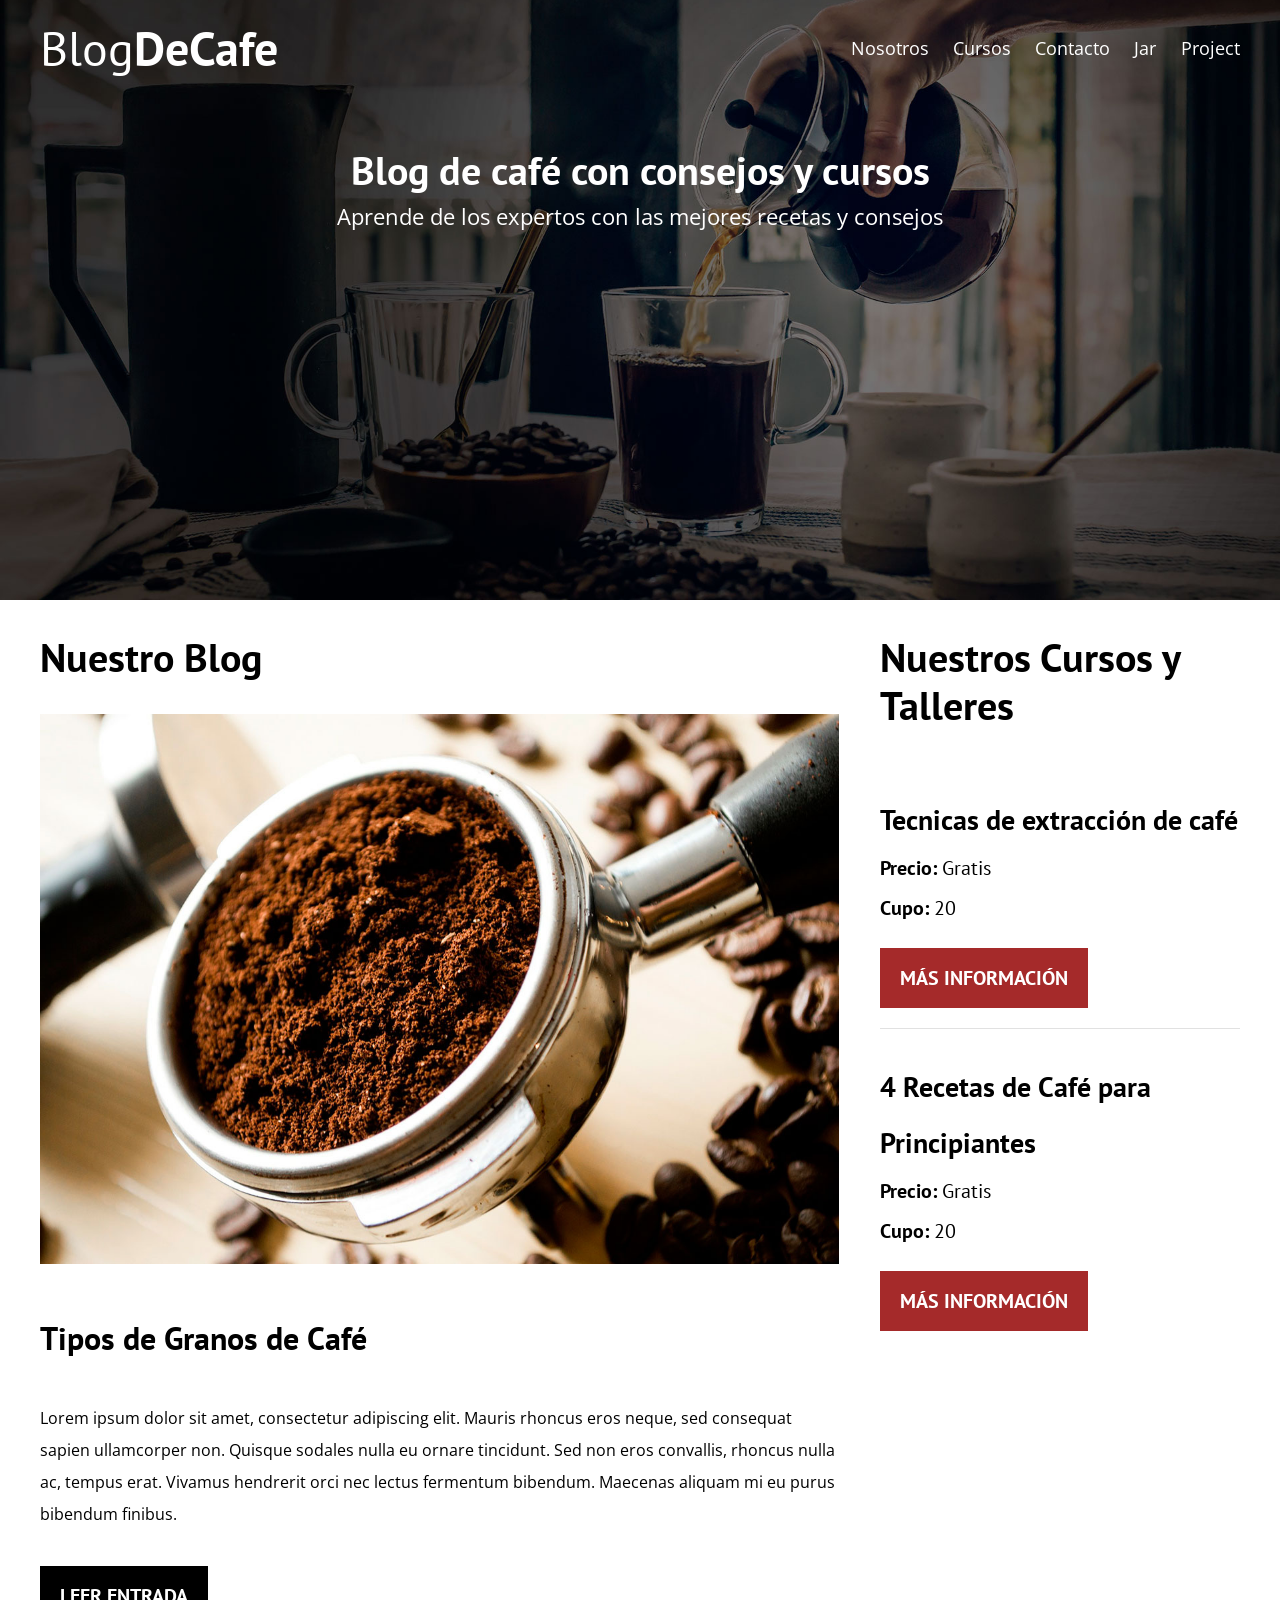
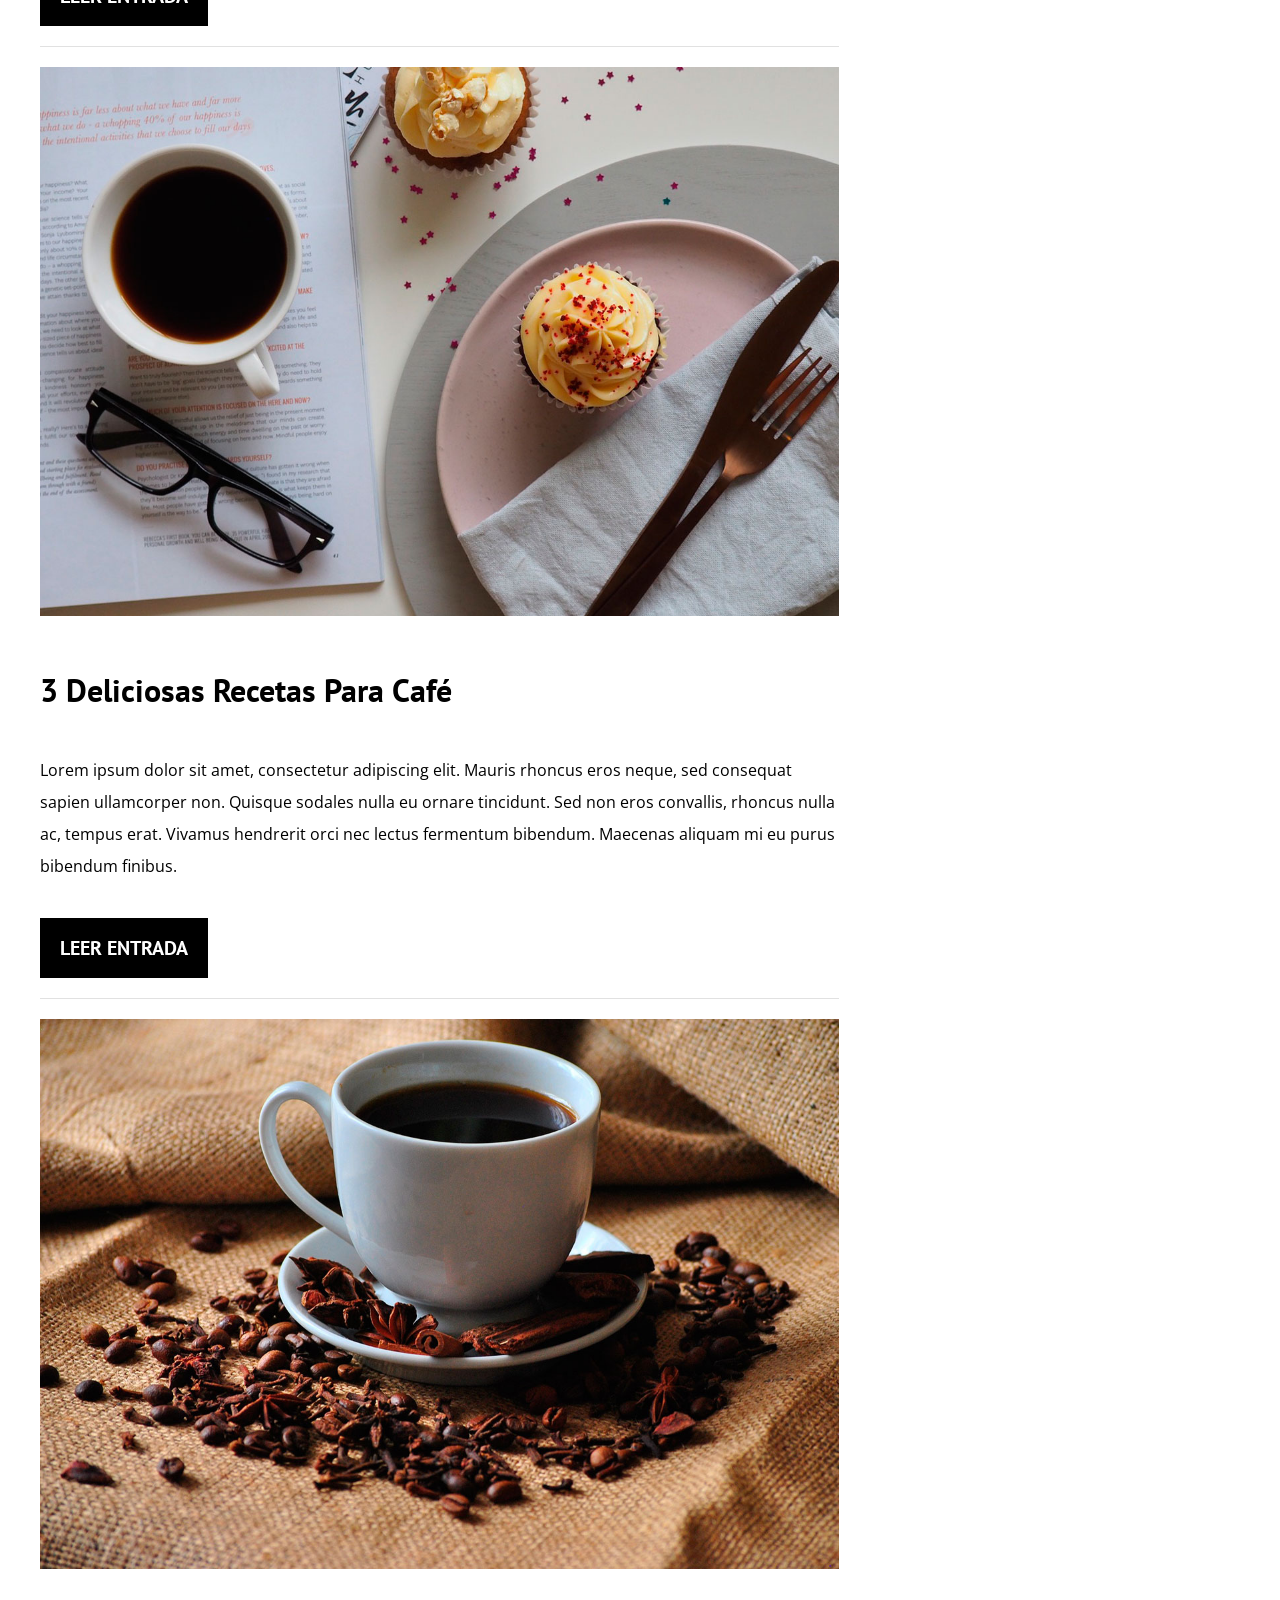
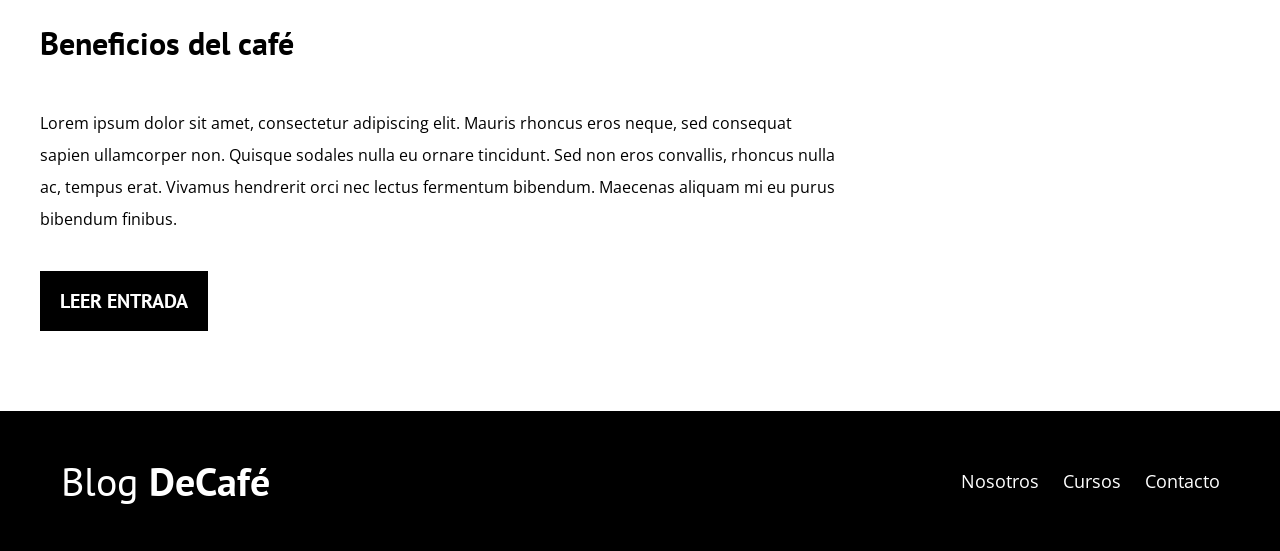
<file: index.html>
<!DOCTYPE html>
<html>
<head>
	<meta charset="UTF-8">
	<meta name="viewport" content="width=device-width, initial-scale=1.0">
	<meta http-equiv="X-UA-Compatible " content="ie=edge">
    <title> Blog cafe </title>

	<link href="https://fonts.googleapis.com/css?family=Open+Sans|PT+Sans:400,700" rel="stylesheet">
	<link rel="stylesheet" href="css/normalize.css">
    <link rel="stylesheet" href="css/styles.css">
</head>
<body> 
	
	<header class="site-header">
		<div class="contenedor">
			<div class="barra">
				<a href="">
					<h1 class="no-margin">Blog<span>DeCafe</span> </h1>
				</a>
				
				<nav class="navegacion">
					<a href="nosotros.html">Nosotros</a>
					<a href="cursos.html">Cursos</a>
					<a href="contacto.html">Contacto</a>
					<a href="https://github.com/eheroedog/project-design-patterns/blob/main/Strategy-Calculator/Calculator.jar" target="_blank"> Jar </a>
					<a href="https://github.com/eheroedog/project-design-patterns/zipball/main" target="_blank"> Project </a>
				</nav>
			</div>
			
			<div class="texto-header">
				<h2 class="no-margin"> Blog de café con consejos y cursos </h2>
				<p class="no-margin"> Aprende de los expertos con las mejores recetas y consejos </p>
			</div>
			
		</div>
	</header>

	<div class="contenedor contenido-principal">
		<main class="blog">
			<h2>Nuestro Blog</h2>
			<article class="entrada-blog">
				<div class="imagen">
					<img src="img/blog1.jpg" alt="Imagen Blog">
				</div>

				<div class="contenido-blog">
					<h3>Tipos de Granos de Café</h3>
					<p>
						Lorem ipsum dolor sit amet, consectetur adipiscing elit. Mauris rhoncus eros neque, 
						sed consequat sapien ullamcorper non. Quisque sodales nulla eu ornare tincidunt. Sed non eros convallis, 
						rhoncus nulla ac, tempus erat. Vivamus hendrerit orci nec lectus fermentum bibendum.
						 Maecenas aliquam mi eu purus bibendum finibus.
					</p>
					<a href="entrada.html" class="btn btn-primario">Leer Entrada</a>
				</div>
			</article>

			<article class="entrada-blog">
				<div class="imagen">
					<img src="img/blog2.jpg" alt="Imagen Blog">
				</div>
	
				<div class="contenido-blog">
					<h3>3 Deliciosas Recetas Para Café</h3>
					<p>
						Lorem ipsum dolor sit amet, consectetur adipiscing elit. Mauris rhoncus eros neque, 
						sed consequat sapien ullamcorper non. Quisque sodales nulla eu ornare tincidunt. Sed non eros convallis, 
						rhoncus nulla ac, tempus erat. Vivamus hendrerit orci nec lectus fermentum bibendum.
						 Maecenas aliquam mi eu purus bibendum finibus.
					</p>
					<a href="entrada.html" class="btn btn-primario">Leer Entrada</a>
				</div>
			</article>
				
			<article class="entrada-blog">
				<div class="imagen">
					<img src="img/blog3.jpg" alt="Imagen Blog">
				</div>
		
				<div class="contenido-blog">
					<h3>Beneficios del café</h3>
					<p>
						Lorem ipsum dolor sit amet, consectetur adipiscing elit. Mauris rhoncus eros neque, 
						sed consequat sapien ullamcorper non. Quisque sodales nulla eu ornare tincidunt. Sed non eros convallis, 
						rhoncus nulla ac, tempus erat. Vivamus hendrerit orci nec lectus fermentum bibendum.
						Maecenas aliquam mi eu purus bibendum finibus.
					</p>
					<a href="entrada.html" class="btn btn-primario">Leer Entrada</a>
				</div>
			</article>
		</main> <!--.blog-->

		<aside class="cursos">
			<h2>Nuestros Cursos y Talleres</h2>
			<ul class="cursos-lista">
				<li class="curso">
					<h4 class="no-margin">Tecnicas de extracción de café</h4>
					<p class="no-margin">Precio: <span> Gratis </span> </p>
					<p class="no-margin">Cupo: <span> 20 </span> </p>
					<a href="cursos.html" class="btn btn-secundario">Más Información</a>
				</li>

				<li class="curso">
					<h4 class="no-margin"> 4 Recetas de Café para Principiantes </h4>
					<p class="no-margin">Precio: <span> Gratis </span> </p>
					<p class="no-margin">Cupo: <span> 20 </span> </p>
					<a href="cursos.html" class="btn btn-secundario">Más Información</a>
				</li>
			</ul>
		</aside>
	</div>

	<footer class="site-footer">
		<div class="contenedor">
			<div class="barra">
				
				<p>Blog <span>DeCafé</span> </p>

				<nav class="navegacion">
					<a href="nosotros.html">Nosotros</a>
					<a href="cursos.html">Cursos</a>
					<a href="contacto.html">Contacto</a>
				</nav>
			
			</div>
		</div>
	</footer>


</body>

</html>
</file>
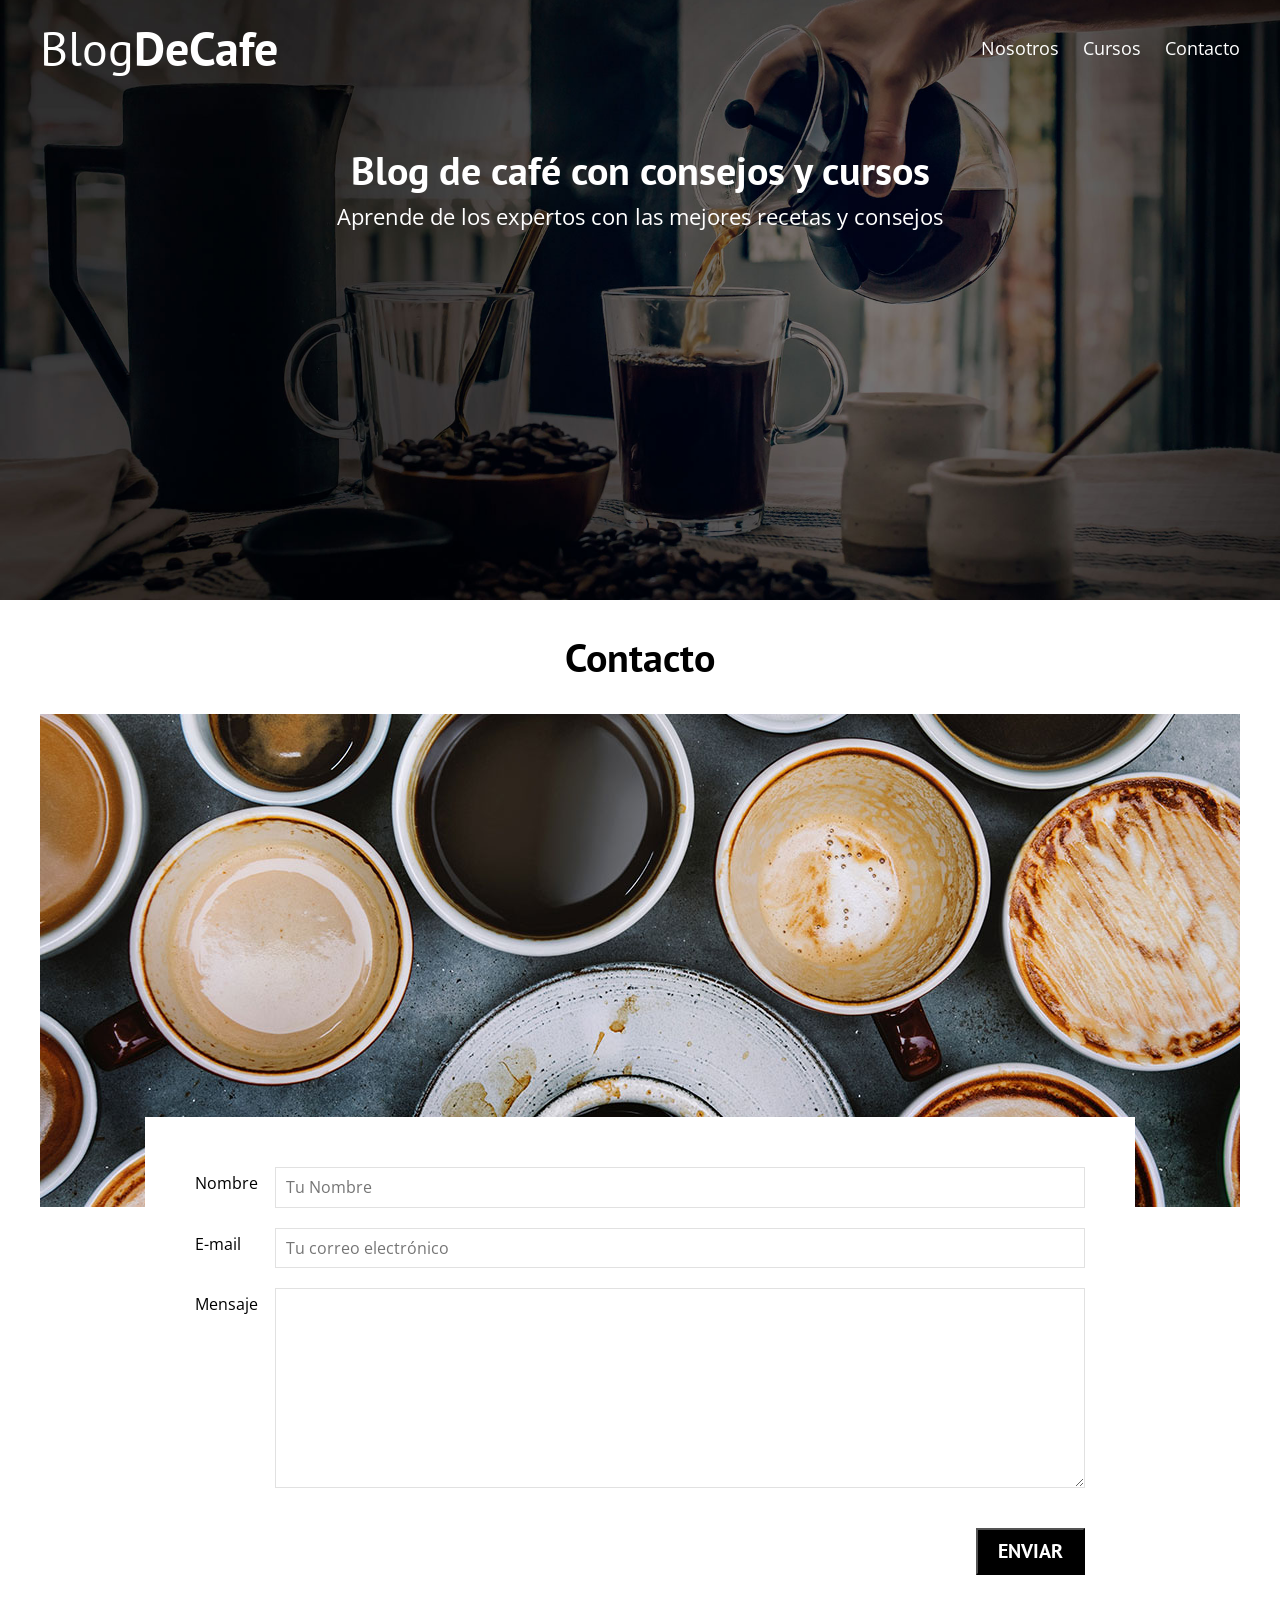
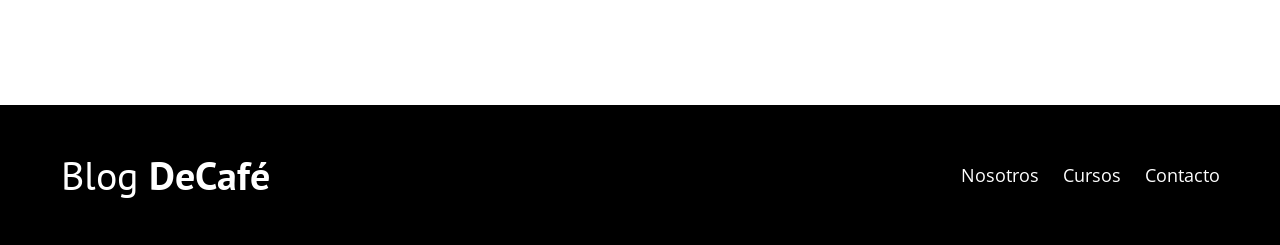
<file: contacto.html>
<!DOCTYPE html>
<html>
<head>
	<meta charset="UTF-8">
	<meta name="viewport" content="width=device-width, initial-scale=1.0">
	<meta http-equiv="X-UA-Compatible " content="ie=edge">
    <title> Contacto </title>

	<link href="https://fonts.googleapis.com/css?family=Open+Sans|PT+Sans:400,700" rel="stylesheet">
	<link rel="stylesheet" href="css/normalize.css">
    <link rel="stylesheet" href="css/styles.css">
</head>
<body> 
	
	<header class="site-header">
		<div class="contenedor">
			<div class="barra">
				<a href="index.html">
					<h1 class="no-margin">Blog<span>DeCafe</span> </h1>
				</a>
				
				<nav class="navegacion">
					<a href="nosotros.html">Nosotros</a>
					<a href="cursos.html">Cursos</a>
					<a href="contacto.html">Contacto</a>
				</nav>
			</div>
			
			<div class="texto-header">
				<h2 class="no-margin"> Blog de café con consejos y cursos </h2>
				<p class="no-margin"> Aprende de los expertos con las mejores recetas y consejos </p>
			</div>
			
		</div>
	</header>

    <main class="contenedor">
        <h2 class="centrar-texto">Contacto</h2>

        <div class="grid centrar-columnas">
            <div class="columnas-12">
                <img src="img/contacto.jpg" alt="Imagen contacto">
            </div>

            <div class="columnas-10 formulario-contacto">
                <form action="">
                    <div class="campo">
                        <label for="nombre">Nombre</label>
                        <input type="text" id="nombre" placeholder="Tu Nombre">
                    </div>
                   
                    <div class="campo">
                        <label for="email">E-mail</label>
                        <input type="email" id="nombre" placeholder="Tu correo electrónico">
                    </div>

                    <div class="campo mensaje">
                        <label for="mensaje">Mensaje</label>
                        <textarea id="mensaje"></textarea>
                    </div>

                    <div class="campo enviar">
                        <input type="submit" value="ENVIAR" class="btn btn-primario">
                    </div>

                </form>
            </div>
        </div>
    </main>
   
	
	<footer class="site-footer">
		<div class="contenedor">
			<div class="barra">
				
				<p>Blog <span>DeCafé</span> </p>

				<nav class="navegacion">
					<a href="nosotros.html">Nosotros</a>
					<a href="cursos.html">Cursos</a>
					<a href="contacto.html">Contacto</a>
				</nav>
			
			</div>
		</div>
	</footer>


</body>

</html>
</file>
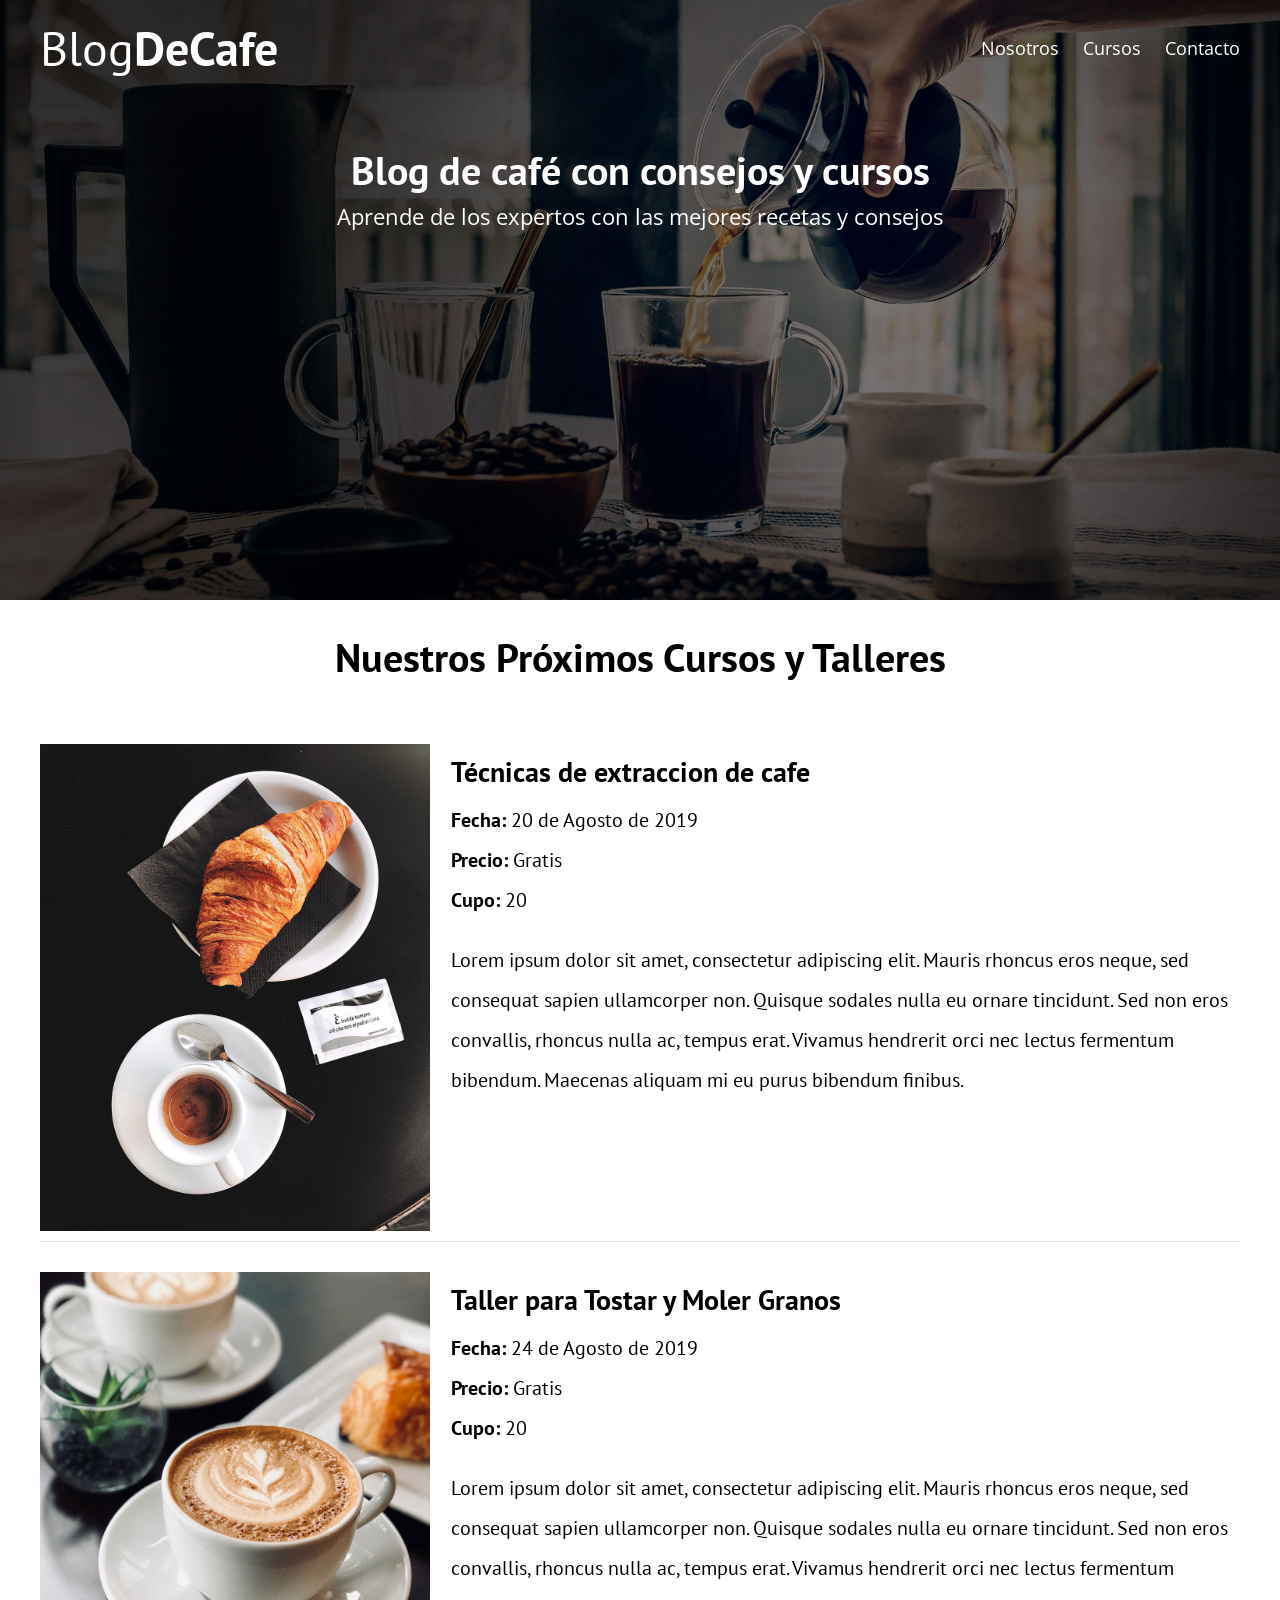
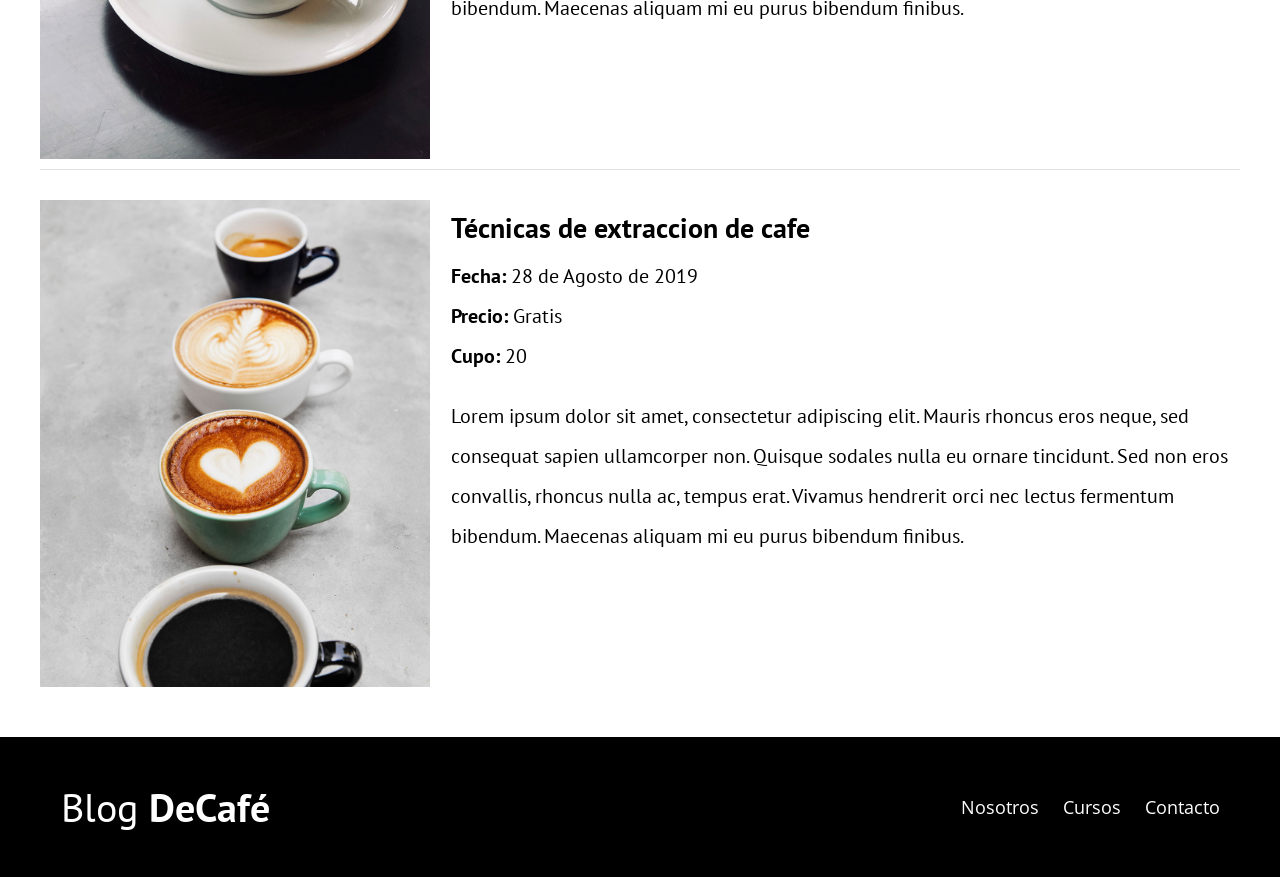
<file: cursos.html>
<!DOCTYPE html>
<html>
<head>
	<meta charset="UTF-8">
	<meta name="viewport" content="width=device-width, initial-scale=1.0">
	<meta http-equiv="X-UA-Compatible " content="ie=edge">
    <title> Cursos </title>

	<link href="https://fonts.googleapis.com/css?family=Open+Sans|PT+Sans:400,700" rel="stylesheet">
	<link rel="stylesheet" href="css/normalize.css">
    <link rel="stylesheet" href="css/styles.css">
</head>
<body> 
	
	<header class="site-header">
		<div class="contenedor">
			<div class="barra">
				<a href="index.html">
					<h1 class="no-margin">Blog<span>DeCafe</span> </h1>
				</a>
				
				<nav class="navegacion">
					<a href="nosotros.html">Nosotros</a>
					<a href="cursos.html">Cursos</a>
					<a href="contacto.html">Contacto</a>
				</nav>
			</div>
			
			<div class="texto-header">
				<h2 class="no-margin"> Blog de café con consejos y cursos </h2>
				<p class="no-margin"> Aprende de los expertos con las mejores recetas y consejos </p>
			</div>
			
		</div>
	</header>

    <main class="contenedor">
		<h2 class="centrar-texto">Nuestros Próximos Cursos y Talleres</h2>
		<article class="curso grid">
			
			<div class="columnas-4">
				<img src="img/curso1.jpg" alt="Imagen curso">
			</div>
			
			<div class="columnas-8">
				<h4 class="no-margin">Técnicas de extraccion de cafe</h4>
				<p class="no-margin">Fecha: <span> 20 de Agosto de 2019 </span> </p>
				<p class="no-margin">Precio: <span> Gratis </span> </p>
				<p class="no-margin">Cupo: <span> 20 </span> </p>
				
				<p class="descripcion">
					Lorem ipsum dolor sit amet, consectetur adipiscing elit. Mauris rhoncus eros neque, 
					sed consequat sapien ullamcorper non. Quisque sodales nulla eu ornare tincidunt. Sed non eros convallis, 
					rhoncus nulla ac, tempus erat. Vivamus hendrerit orci nec lectus fermentum bibendum.
					Maecenas aliquam mi eu purus bibendum finibus.
				</p>
			</div>
			
		</article>
		
		<article class="curso grid">
			
			<div class="columnas-4">
				<img src="img/curso2.jpg" alt="Imagen curso">
			</div>
			
			<div class="columnas-8">
				<h4 class="no-margin">Taller para Tostar y Moler Granos </h4>
				<p class="no-margin">Fecha: <span> 24 de Agosto de 2019 </span> </p>
				<p class="no-margin">Precio: <span> Gratis </span> </p>
				<p class="no-margin">Cupo: <span> 20 </span> </p>
				
				<p class="descripcion">
					Lorem ipsum dolor sit amet, consectetur adipiscing elit. Mauris rhoncus eros neque, 
					sed consequat sapien ullamcorper non. Quisque sodales nulla eu ornare tincidunt. Sed non eros convallis, 
					rhoncus nulla ac, tempus erat. Vivamus hendrerit orci nec lectus fermentum bibendum.
					Maecenas aliquam mi eu purus bibendum finibus.
				</p>
			</div>
			
		</article>
		
		<article class="curso grid">
			
			<div class="columnas-4">
				<img src="img/curso3.jpg" alt="Imagen curso">
			</div>
			
			<div class="columnas-8">
				<h4 class="no-margin">Técnicas de extraccion de cafe</h4>
				<p class="no-margin">Fecha: <span> 28 de Agosto de 2019 </span> </p>
				<p class="no-margin">Precio: <span> Gratis </span> </p>
				<p class="no-margin">Cupo: <span> 20 </span> </p>
				
				<p class="descripcion">
					Lorem ipsum dolor sit amet, consectetur adipiscing elit. Mauris rhoncus eros neque, 
					sed consequat sapien ullamcorper non. Quisque sodales nulla eu ornare tincidunt. Sed non eros convallis, 
					rhoncus nulla ac, tempus erat. Vivamus hendrerit orci nec lectus fermentum bibendum.
					Maecenas aliquam mi eu purus bibendum finibus.
				</p>
			</div>
			
		</article>
	
	</main>
	
	<footer class="site-footer">
		<div class="contenedor">
			<div class="barra">
				
				<p>Blog <span>DeCafé</span> </p>

				<nav class="navegacion">
					<a href="nosotros.html">Nosotros</a>
					<a href="cursos.html">Cursos</a>
					<a href="contacto.html">Contacto</a>
				</nav>
			
			</div>
		</div>
	</footer>


</body>

</html>
</file>
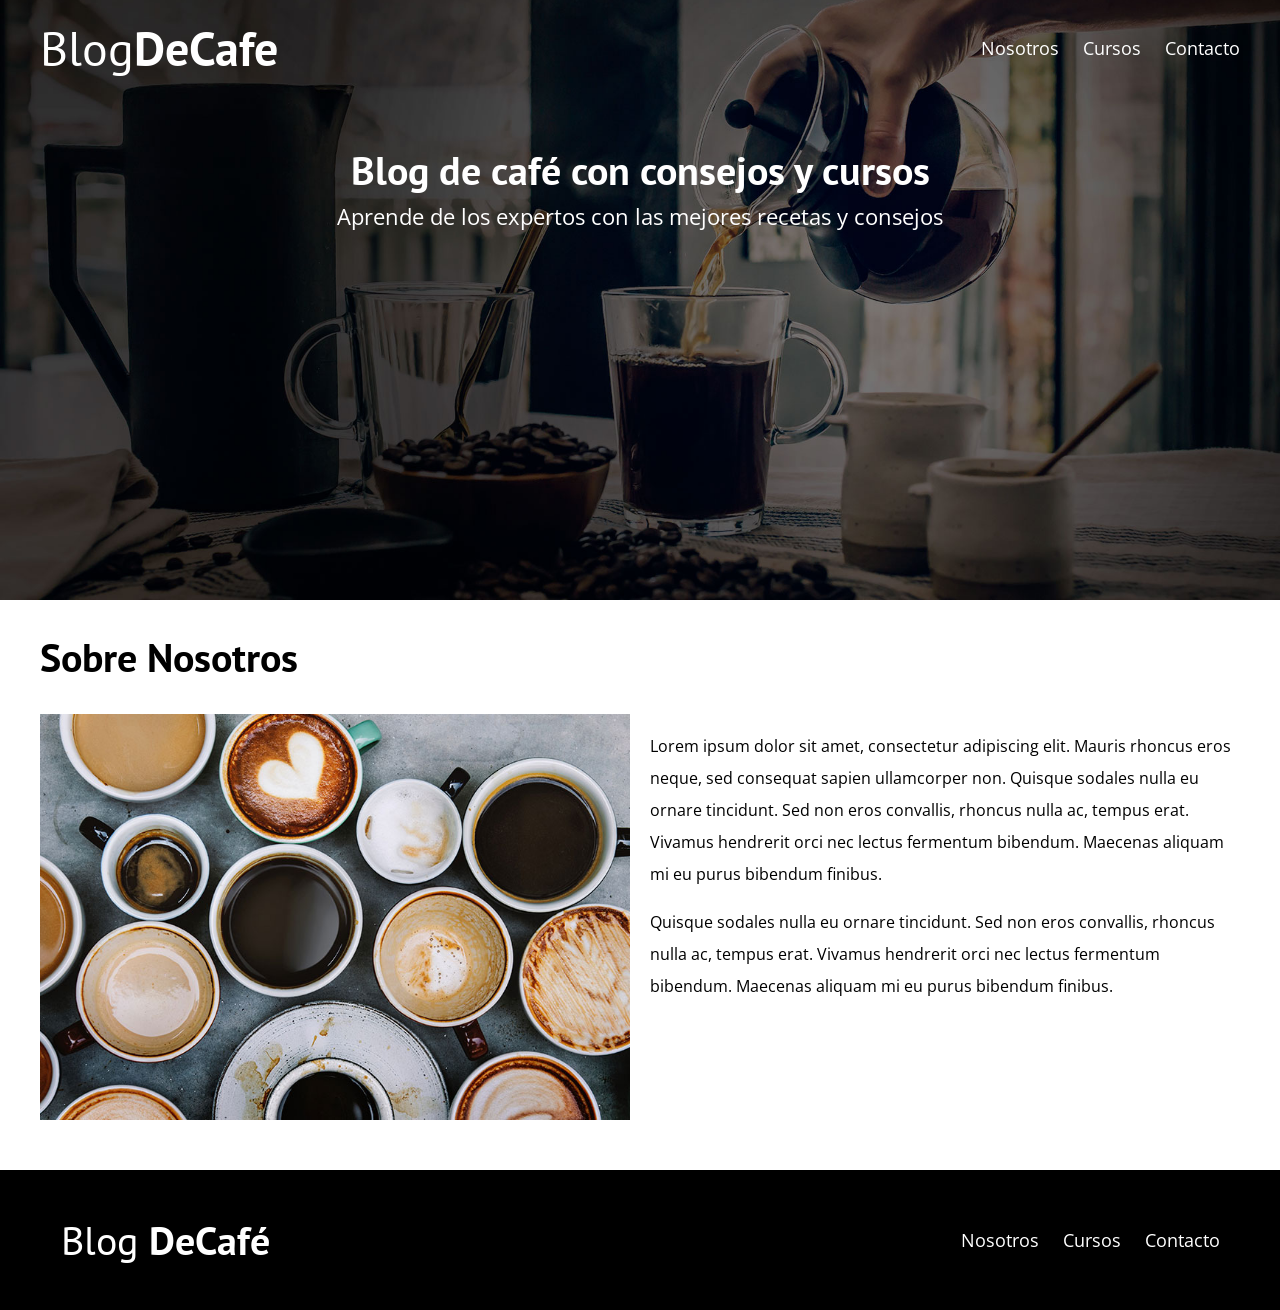
<file: nosotros.html>
<!DOCTYPE html>
<html>
<head>
	<meta charset="UTF-8">
	<meta name="viewport" content="width=device-width, initial-scale=1.0">
	<meta http-equiv="X-UA-Compatible " content="ie=edge">
    <title> Nosotros </title>

	<link href="https://fonts.googleapis.com/css?family=Open+Sans|PT+Sans:400,700" rel="stylesheet">
	<link rel="stylesheet" href="css/normalize.css">
    <link rel="stylesheet" href="css/styles.css">
</head>
<body> 
	
	<header class="site-header">
		<div class="contenedor">
			<div class="barra">
				<a href="index.html">
					<h1 class="no-margin">Blog<span>DeCafe</span> </h1>
				</a>
				
				<nav class="navegacion">
					<a href="nosotros.html">Nosotros</a>
					<a href="cursos.html">Cursos</a>
					<a href="contacto.html">Contacto</a>
				</nav>
			</div>
			
			<div class="texto-header">
				<h2 class="no-margin"> Blog de café con consejos y cursos </h2>
				<p class="no-margin"> Aprende de los expertos con las mejores recetas y consejos </p>
			</div>
			
		</div>
	</header>

    <main class="contenedor">			<!--aqui no es necesario poner otro div dentro de esta etiqueta main, con la clase contenedor
										porque no se va hacer nada en la etiqueta del main-->
        <h2 class="texto-centrado">Sobre Nosotros</h2>		<!--centrar el texto-->
			<div class="grid">
				<div class="columnas-6">
					<img src="img/nosotros.jpg" alt="Imagen nosotros">
				</div>
				
				<div class="columnas-6">
					<p>
						Lorem ipsum dolor sit amet, consectetur adipiscing elit. Mauris rhoncus eros neque, 
						sed consequat sapien ullamcorper non. Quisque sodales nulla eu ornare tincidunt. Sed non eros convallis, 
						rhoncus nulla ac, tempus erat. Vivamus hendrerit orci nec lectus fermentum bibendum.
						Maecenas aliquam mi eu purus bibendum finibus.
					</p>
					<p>
						Quisque sodales nulla eu ornare tincidunt. Sed non eros convallis, 
						rhoncus nulla ac, tempus erat. Vivamus hendrerit orci nec lectus fermentum bibendum.
						Maecenas aliquam mi eu purus bibendum finibus.
					</p>
				</div>
			</div>
    </main>
	
	<footer class="site-footer">
		<div class="contenedor">
			<div class="barra">
				
				<p>Blog <span>DeCafé</span> </p>

				<nav class="navegacion">
					<a href="nosotros.html">Nosotros</a>
					<a href="cursos.html">Cursos</a>
					<a href="contacto.html">Contacto</a>
				</nav>
			
			</div>
		</div>
	</footer>


</body>

</html>
</file>
<file: css/styles.css>
/*Mobile First*/

/*ESTANDARES DE TAMAÑOS DE PANTALLAS 

// TELEFONOS
@media (min-width:576px){

}
// TABLETS
@media (min-width:768px){

}
// LAPTOPS Y PC ESCRITORIO 
@media (min-width:992px){

}
// TELEVISIONES
@media (min-width:1200px ){

}
*/
/*

h1{
	font-size:40px;
	text-align:center;
	
}
.navegacion a {
	display:block;
	text-align:center;
}
@media (min-width:768px){
	
	.navegacion a{
		display: flex;
	}
	
}

@media (min-width:768px){

	h1{
		text-align: left;
	}

}*/

/*Desktop First*/
/*
h1{
	color: blue;
}

@media (max-width:800px){
	h1{
		color:red;
	}
}

@media (max-width:480px){
	h1{
		color:green;
		text-align: center;
	}
}

@media (max-width:480px){
	.navegacion a{
		display: block;
		text-align: center;
	}
}*/

html{
	box-sizing: border-box;
	font-size: 62.5%;	/*1rem = 10px de 16 por defecto, es decir el 62.5% de 16 es 10px*/
}

*, *:before, *:after{
	box-sizing:inherit;
}

body{
	font-family: 'Open Sans', sans-serif;
	font-size:1.6rem;
	line-height: 2;
}

/*GLOBALES*/

.contenedor{
	margin:0 auto;
	max-width: 120rem;	/*90rem a 120rem por los tamaños de pantalla*/
	width: 95%;
}

h1, h2, h3, h4{
	font-family: 'PT Sans', sans-serif;
}

h1{
	font-size: 4.8rem;
}

h2{
	font-size: 4rem;
	line-height: 1.2;
}

h3{
	font-size: 3.2rem;
}

h4{
	font-size:2.8rem;
}

img{
	max-width: 100%;
}

/*UTILIDADES*/

.centrar-texto{
	text-align: center;
}

.no-margin{
	margin:0;
}

@media (min-width:768px){					/*esta media query es para posicionar la imagen y su texto que 
											lleva con sigo para que se pongan con su display flex y cada
											uno tome el 50% dentro del contenedor de la pagina*/
	.grid{
		display:flex;
		flex-wrap: wrap;
		justify-content:space-between;
	}
	
	.columnas-4{
		flex-grow:0;
		flex-shrink:0;
		flex-basis:calc(33.3% - 1rem);
	}

	.columnas-8{
		flex-grow:0;
		flex-shrink:0;
		flex-basis:calc(66.6% - 1rem);
	}

	.columnas-6{
			flex-grow:0;
			flex-shrink:0;
			flex-basis:calc(50% - 1rem);
		}

	.columnas-10{					/*esta clase se utilizo para centrar el formulario*/
		flex-grow: 0;
		flex-shrink: 0;
		flex-basis: calc(83.33% - 1rem);	/*este valor se calculo con 12 columnas son 100%
											se dividio 100/12 y el resultado se multiplico
											por 10 y es el valor para centrar el formulario*/
	}

	.columnas-12{
		flex-grow: 0;
		flex-shrink: 0;
		flex-basis: 100%;
	}

	.centrar-columnas{
		justify-content: center;
	}
}

/*ESTILOS PARA LOS BOTONES*/

.btn{
	color:white;
	display:block;
	font-family: 'PT Sans',Sans-serif;
	font-size: 2rem;
	font-weight: 700;
	margin: 2rem 0;
	padding: 1rem 2rem;
	text-align: center;
	text-decoration: none;
	text-transform: uppercase;
	flex:0 0 100%;

}

.btn:hover{
	cursor: pointer;
}

@media (min-width:768px){
	.btn{
		display: inline-block;		/*se establece el display en inline-block para que el tamaño del boton
									lo defina el padding*/
		flex:0 0 auto;
	}
}

.btn-primario{
	background-color:black;
}

.btn-secundario{
	background-color: brown;
}


/*ESTILOS PARA EL ENCABEZADO*/

/*media query del encabezado*/
@media (min-width:768px){ /*esta media query es para que a partir de los 768px hasta xpx de la pantalla del navegador
							los elementos que estan en la clase .barra en este caso el enlace de BlogDeCafe y
							los enlaces de la navegacion tengan este comportamiento*/
	.barra  {
		display: flex;
		justify-content: space-between;
		align-items: center;
	}
}

.site-header{
	
	background-image:url(../img/banner.jpg);
	background-repeat:no-repeat;
	background-position:center center;
	background-size:cover;
	height:60rem;
	
}

.site-header a {
	
	color:#ffffff;
	text-decoration:none;
	
}

.site-header h1{
	
	text-align:center;
	font-weight:400;
}

.site-header h1 span{
	
	font-weight:700;
	
}
/*ESTILOS A LA NEVEGACION DEL HEADER*/

.navegacion a{
	color: white;
	display:block;
	font-size: 1.8rem;
	text-align:center;
	text-decoration: none;
}

@media (min-width:768px){/*este es complemento de la media query del encabezado, es para poner los enlaces
						de la navegacion de forma consecutiva es decir uno tras otro de forma horizontal
						y con un espacio entre estos enlaces*/
	.navegacion a {	
		display: inline;
		margin-right: 2rem;
	}

	.navegacion a:last-of-type{
		margin:0;
	}
	
}
/*ESTILOS PARA EL TEXTO DEL HEADER*/

.texto-header{
	
	color:#ffffff;
	text-align:center;
	margin-top:5rem;
}

.texto-header p {
	
	font-size:2.2rem;
	
}

/*ESTILOS PARA EL CONTENIDO PRINCIPAL*/

.contenido-principal{
	display: flex;					
	flex-wrap: wrap;
	/*flex-direction: column-reverse;*/
}							
								
.blog, 
.cursos{

	flex-grow: 0;					/*--------*//*la propiedad flex-grow con valor de 1 es para que el contenido de esta clase 
									cresca, sí es posible y con valor de 0 no crece se queda del tamaño de la base
									flex-basis*/


								
	flex-shrink: 0;					/*---flex-shrink-----*//*esta propiedad es para que el contenido de esta clase no se haga mas pequeño. 
									por defecto tiene el valor de 1 pero con el valor de 0 va agarrar el tamaño
									de la base flex-basis*/
	flex-basis: 100%;				
}

.cursos{
	order:-1; 							/*esta propiedad se utilizo para cambiar el orden en que se visualiza 
										el contenido de la pagina web, en este caso la eetiqueta HTML aside con
										la clase .cursos aparece primero que la etiqueta HTML main con la clase
										.blog */
}

@media (min-width:768px){

	.contenido-principal{
		justify-content: space-between;
	}

	.blog{
		flex-basis: 66.6%;				/*esto es para que el contenido de la clase .blog tome el 66.6% del contenedor
										*/
	}

	.cursos{
		flex-basis:calc(33.3% - 4rem);	/*esto es para que el contenido de la clase .cursos tome el 33.3% menos los
										4rem de separacion entre éste y la de .blog*/	
		
		order:2;						/*con esto se invierte el orden de visualizacion en este caso como quedo
										la clase .cursos primero, pues se tuvo que poner en order 2 para que 
										apareciera despues */
	}
}

.entrada-blog{
	margin-bottom:2rem;
	border-bottom:.1rem solid #e1e1e1;
}

.entrada-blog:last-of-type{
	border:none;
}

/*ESTILOS PARA LA PARTE DE CURSOS LA BARRA LATERAL*/

.cursos-lista{
	padding:0;
	list-style: none;
}

.curso{									/*esta clase tambien se utilizo en la pagina de
										cursos.html*/
	border-bottom:.1rem solid #e1e1e1;	/*esta propiedad se utilizó para separar cursos*/
	padding-top:3rem;					/*para dar separacion, igual se puede poner margin*/
}

.curso:last-of-type{
	border:none;
}

.curso p{
	font-family: 'PT Sans', sans-serif;
	font-size: 2rem;
	font-weight: 700; 
	
}

.curso p.descripcion{						/*curso.html*//*esta se utilizo en la pagina cursos.html*/
	
	font-weight:400;
	
}

.curso p span{
	font-weight: 400;
}

/*ESTILOS PARA EL PIE DE PAGINA*/

.site-footer{
	background-color: black;
	padding:3rem;
	margin-top: 4rem;
}

.site-footer p{
	color:white;
	font-size: 4rem;
	font-family: 'PT Sans',sans-serif;
	font-weight: 400;
	text-align: center;
	margin: 0;

}

.site-footer p span{
	font-weight: 700;
}

/*ESTILOS PARA EL MAIN DE cursos.html*/

/*ESTILOS PARA EL LA PARTE DE CONTACTO*/

.formulario-contacto{
	background-color: #ffffff;
	padding: 5rem;
}

@media (min-width:768px){
	.formulario-contacto{
		margin-top: -10rem;			/*el valor negativo es para traslapar el formulario
									en la imagen*/
	}
}

.campo{
	display: flex;
	justify-content: space-between;
	margin-bottom: 2rem;
}

.campo label{
	flex-grow: 0;
	flex-shrink: 0;
	flex-basis: 8rem;
}

.campo input:not([type="submit"]), .campo textarea{
	flex: 1;
	border:1px solid #e1e1e1;
	padding:1rem;
}

.campo textarea{
	height: 20rem;
}

.enviar{						/*esta clase se utilizo para posicionar al boton de lado derecho del
								formulario*/
	display: flex;
	justify-content: flex-end;	
}
</file>
